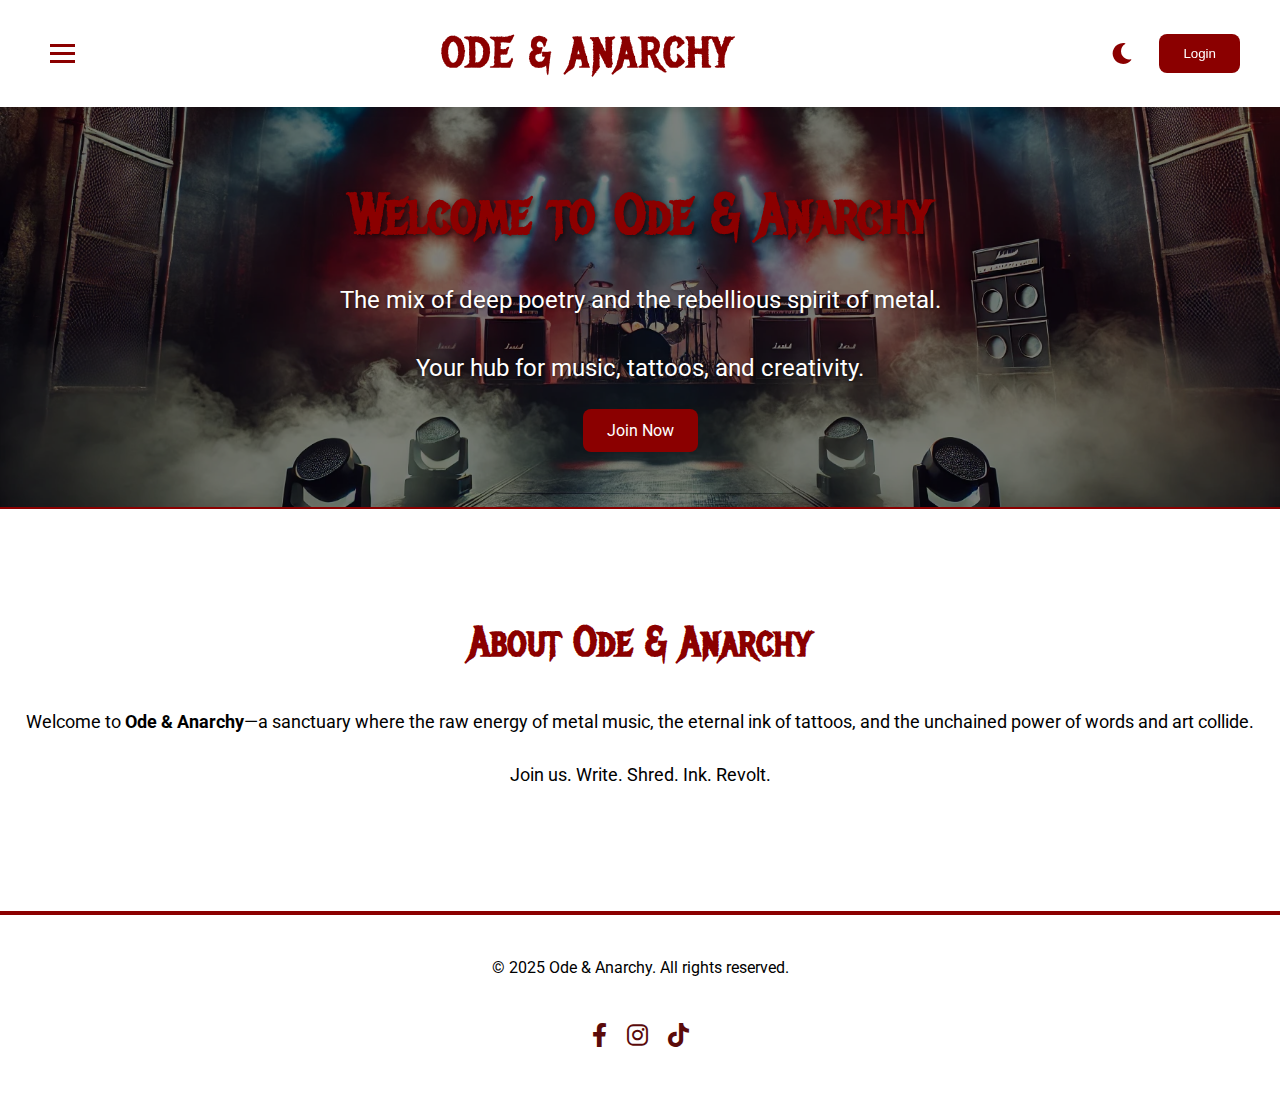
<file: index.html>
<!DOCTYPE html>
<html lang="en">
<head>
  <meta charset="UTF-8">
  <meta name="viewport" content="width=device-width, initial-scale=1.0">
  <title>Ode & Anarchy</title>
  <link rel="stylesheet" href="styles.css">
  <link href="https://fonts.googleapis.com/css2?family=Metal+Mania&family=Roboto:wght@400;700&display=swap" rel="stylesheet">
  <link rel="stylesheet" href="https://cdnjs.cloudflare.com/ajax/libs/font-awesome/6.0.0/css/all.min.css">
</head>
<body>
  <!-- Header -->
  <header>
    <!-- Burger Menu (Left) -->
    <button class="burger-menu" aria-label="Open menu" aria-expanded="false">
      <span></span>
      <span></span>
      <span></span>
    </button>

    <!-- Site Name (Middle) -->
    <div class="logo">
      <h1>Ode & Anarchy</h1>
    </div>

    <!-- Dark/Light Mode Toggle -->
    <button id="theme-toggle" aria-label="Toggle dark/light mode" aria-pressed="false" title="Toggle Dark/Light Mode">
      <i class="fas fa-moon"></i>
      <i class="fas fa-sun"></i> <!-- Default icon for light theme -->
    </button>

    <!-- Login/Signup Form -->
    <div id="auth-form">
      <button class="login-btn">Login</button>
      <div class="dropdown-content">
        <input type="email" id="auth-email" placeholder="Email">
        <input type="password" id="auth-password" placeholder="Password">
        <button onclick="signIn(document.getElementById('auth-email').value, document.getElementById('auth-password').value)">Sign In</button>
        <button onclick="signUp(document.getElementById('auth-email').value, document.getElementById('auth-password').value)">Sign Up</button>
        <button onclick="signOut()">Sign Out</button>
      </div>
    </div>
  </header>

  <!-- Full-Screen Navigation Overlay -->
  <nav class="nav-overlay">
    <ul>
      <li><a href="index.html">Home</a></li>
      <li><a href="voices_unbound.html">Voices Unbound</a></li>
      <li><a href="events.html">Events</a></li>
      <li><a href="gallery.html">Gallery</a></li>
      <li><a href="soulstorm.html">Soulstorm</a></li>
      <li><a href="news.html">News</a></li>
      <li><a href="venues.html">Venues</a></li>
    </ul>
  </nav>

  <!-- Hero Section -->
  <section class="hero-section">
    <div class="hero-content">
      <h2>Welcome to Ode & Anarchy</h2>
      <p>The mix of deep poetry and the rebellious spirit of metal.</p>
      <p>Your hub for music, tattoos, and creativity.</p>
      <a href="community.html" class="btn">Join Now</a>
    </div>
  </section>

  <!-- About Section -->
  <section class="about">
    <div class="about-content">
      <h2>About Ode & Anarchy</h2>
      <p>Welcome to <strong>Ode & Anarchy</strong>—a sanctuary where the raw energy of metal music, the eternal ink of tattoos, and the unchained power of words and art collide.</p>
      <p>Join us. Write. Shred. Ink. Revolt.</p>
    </div>
  </section>

  <!-- Footer -->
<footer>
  <div class="footer-content">
    <p>&copy; 2025 Ode & Anarchy. All rights reserved.</p>
    <div class="social-links">
      <a href="https://facebook.com" target="_blank" aria-label="Facebook">
        <i class="fab fa-facebook-f"></i>
      </a>
      <a href="https://instagram.com" target="_blank" aria-label="Instagram">
        <i class="fab fa-instagram"></i>
      </a>
      <a href="https://tiktok.com" target="_blank" aria-label="TikTok">
        <i class="fab fa-tiktok"></i>
      </a>
    </div>
  </div>
</footer>

  <script src="script.js"></script>
</body>
</html>
</file>
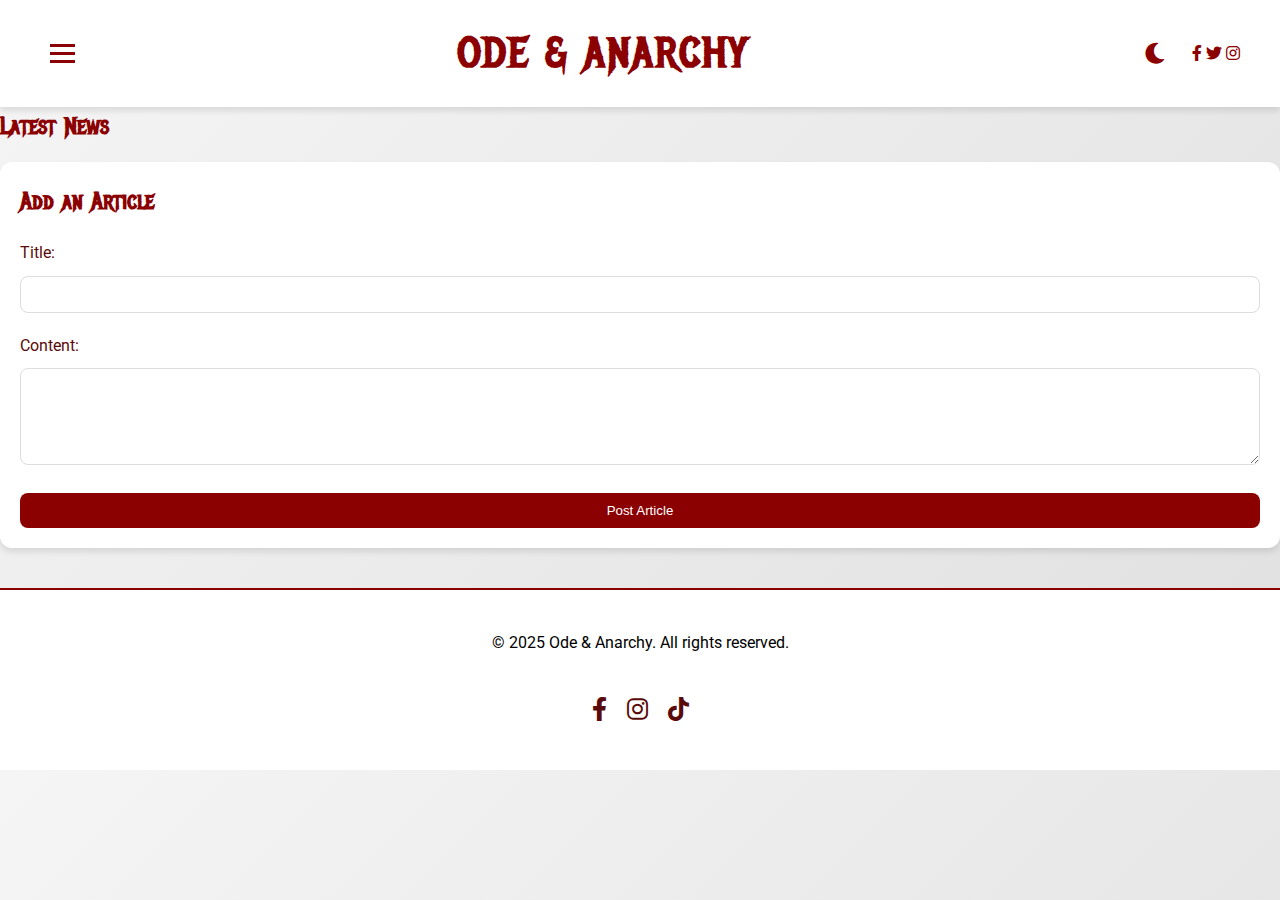
<file: news.html>
<!DOCTYPE html>
<html lang="en">
  <head>
    <meta charset="UTF-8">
    <meta name="viewport" content="width=device-width, initial-scale=1.0">
    <title>News - Ode & Anarchy</title>
    <link rel="stylesheet" href="styles.css">
    <link href="https://fonts.googleapis.com/css2?family=Metal+Mania&family=Roboto:wght@400;700&display=swap" rel="stylesheet">
    <link rel="stylesheet" href="https://cdnjs.cloudflare.com/ajax/libs/font-awesome/6.0.0/css/all.min.css">
  </head>
<body>
  <!-- Header -->
  <header>
    <!-- Burger Menu (Left) -->
<button class="burger-menu" aria-label="Open menu">
  <span></span>
  <span></span>
  <span></span>
</button>
  
    <!-- Site Name (Middle) -->
    <div class="logo">
      <h1>Ode & Anarchy</h1>
    </div>

    <!-- Dark/Light Mode Toggle -->
    <button id="theme-toggle" aria-label="Toggle dark/light mode" aria-pressed="false" title="Toggle Dark/Light Mode">
      <i class="fas fa-moon"></i>
      <i class="fas fa-sun"></i> <!-- Default icon for light theme -->
    </button>
  
    <!-- Social Media Icons (Right) -->
    <div class="social-menu">
      <a href="https://facebook.com" target="_blank" aria-label="Facebook">
        <i class="fab fa-facebook-f"></i>
      </a>
      <a href="https://twitter.com" target="_blank" aria-label="Twitter">
        <i class="fab fa-twitter"></i>
      </a>
      <a href="https://instagram.com" target="_blank" aria-label="Instagram">
        <i class="fab fa-instagram"></i>
      </a>
    </div>
  
    <!-- Full-Screen Navigation Overlay -->
    <!-- Full-Screen Navigation Overlay -->
<nav class="nav-overlay">
  <ul>
    <li><a href="index.html">Home</a></li>
    <li><a href="voices_unbound.html">Voices Unbound</a></li>
    <li><a href="events.html">Events</a></li>
    <li><a href="gallery.html">Gallery</a></li>
    <li><a href="soulstorm.html">Soulstorm</a></li>
    <li><a href="news.html">News</a></li>
    <li><a href="venues.html">Venues</a></li>
  </ul>
</nav>
  </header>

  <!-- News Section -->
  <section class="news">
    <h2>Latest News</h2>

    <!-- Add Article Form -->
    <div class="add-article">
      <h3>Add an Article</h3>
      <form id="add-article-form">
        <label for="article-title">Title:</label>
        <input type="text" id="article-title" name="article-title" required>

        <label for="article-content">Content:</label>
        <textarea id="article-content" name="article-content" rows="5" required></textarea>

        <button type="submit">Post Article</button>
      </form>
    </div>

    <!-- Article List -->
    <div class="article-list" id="article-list">
      <!-- Articles will be dynamically added here -->
    </div>
  </section>

  <!-- Footer -->
<footer>
  <div class="footer-content">
    <p>&copy; 2025 Ode & Anarchy. All rights reserved.</p>
    <div class="social-links">
      <a href="https://facebook.com" target="_blank" aria-label="Facebook">
        <i class="fab fa-facebook-f"></i>
      </a>
      <a href="https://instagram.com" target="_blank" aria-label="Instagram">
        <i class="fab fa-instagram"></i>
      </a>
      <a href="https://tiktok.com" target="_blank" aria-label="TikTok">
        <i class="fab fa-tiktok"></i>
      </a>
    </div>
  </div>
</footer>

  <script src="script.js"></script>
</body>
</html>
</file>
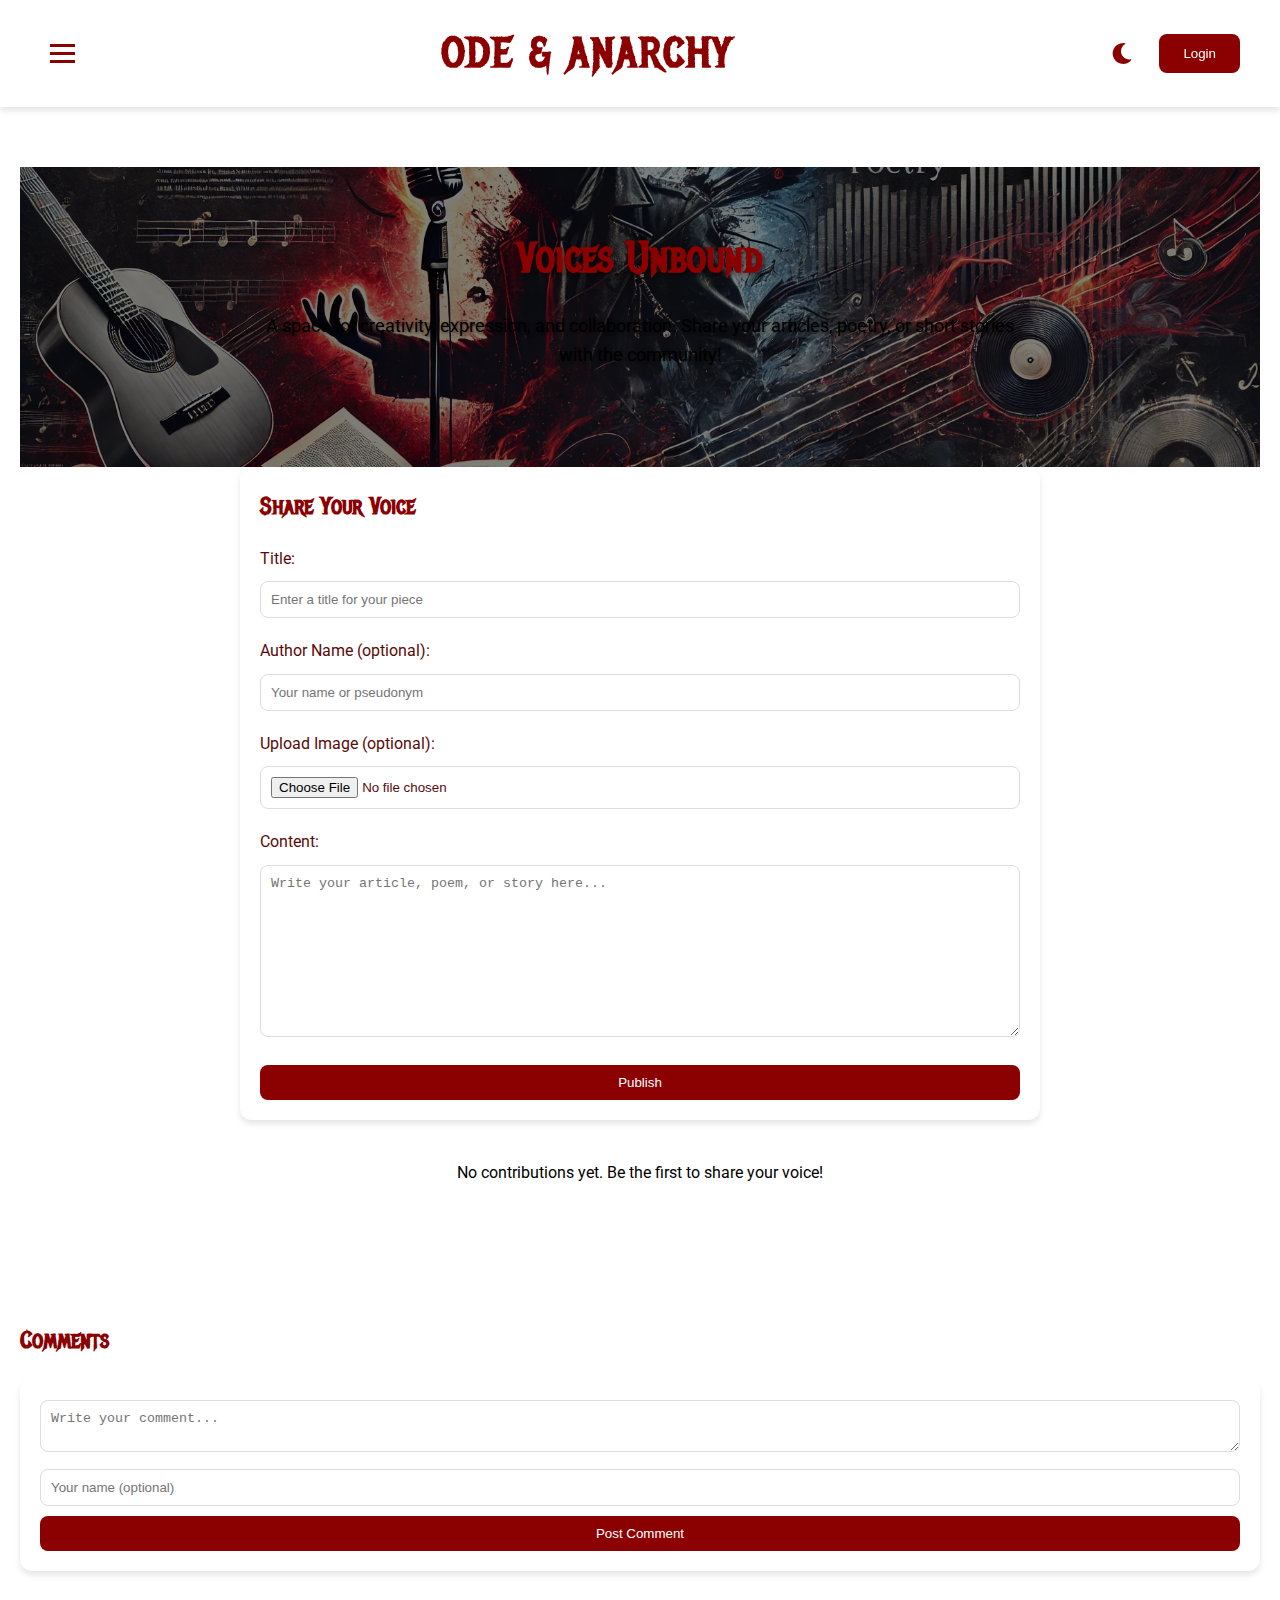
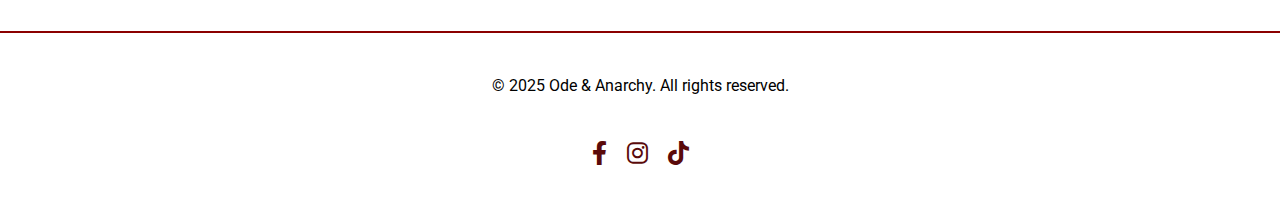
<file: voices_unbound.html>
<!DOCTYPE html>
<html lang="en">
<head>
  <meta charset="UTF-8">
  <meta name="viewport" content="width=device-width, initial-scale=1.0">
  <title>Voices Unbound - Ode & Anarchy</title>
  <link rel="stylesheet" href="styles.css">
  <link href="https://fonts.googleapis.com/css2?family=Metal+Mania&family=Roboto:wght@400;700&display=swap" rel="stylesheet">
  <link rel="stylesheet" href="https://cdnjs.cloudflare.com/ajax/libs/font-awesome/6.0.0/css/all.min.css">
  <!-- TinyMCE Script -->
  <script src="https://cdn.tiny.cloud/1/5u7rniwbzmyjxlv87nzgrpppy3cplp8xsz2x0jnkqgxcimvc/tinymce/6/tinymce.min.js" referrerpolicy="origin"></script>
</head>
<body>
  <!-- Header -->
  <header>
    <!-- Burger Menu (Left) -->
    <button class="burger-menu" aria-label="Open menu" aria-expanded="false">
      <span></span>
      <span></span>
      <span></span>
    </button>

    <!-- Site Name (Middle) -->
    <div class="logo">
      <h1>Ode & Anarchy</h1>
    </div>

    <!-- Dark/Light Mode Toggle -->
    <button id="theme-toggle" aria-label="Toggle dark/light mode" aria-pressed="false" title="Toggle Dark/Light Mode">
      <i class="fas fa-moon"></i>
      <i class="fas fa-sun"></i> <!-- Default icon for light theme -->
    </button>

    <!-- Login/Signup Form -->
    <div id="auth-form">
      <button class="login-btn">Login</button>
      <div class="dropdown-content">
        <input type="email" id="auth-email" placeholder="Email">
        <input type="password" id="auth-password" placeholder="Password">
        <button onclick="signIn(document.getElementById('auth-email').value, document.getElementById('auth-password').value)">Sign In</button>
        <button onclick="signUp(document.getElementById('auth-email').value, document.getElementById('auth-password').value)">Sign Up</button>
        <button onclick="signOut()">Sign Out</button>
      </div>
    </div>
  </header>

  <!-- Full-Screen Navigation Overlay -->
  <nav class="nav-overlay">
    <ul>
      <li><a href="index.html">Home</a></li>
      <li><a href="voices_unbound.html">Voices Unbound</a></li>
      <li><a href="events.html">Events</a></li>
      <li><a href="gallery.html">Gallery</a></li>
      <li><a href="soulstorm.html">Soulstorm</a></li>
      <li><a href="news.html">News</a></li>
      <li><a href="venues.html">Venues</a></li>
    </ul>
  </nav>

  <!-- Voices Unbound Section -->
<section class="voices-unbound">
    <!-- Hero Section -->
    <div class="voices-hero-section">
      <div class="voices-hero-content">
        <h2>Voices Unbound</h2>
        <p class="subheading">A space for creativity, expression, and collaboration. Share your articles, poetry, or short stories with the community!</p>
      </div>
    </div>
  
    <div class="container">
      <!-- Add Article Form -->
      <div class="add-article card">
        <h3>Share Your Voice</h3>
        <form id="add-article-form">
          <label for="article-title">Title:</label>
          <input type="text" id="article-title" name="article-title" required placeholder="Enter a title for your piece">
  
          <label for="article-author">Author Name (optional):</label>
          <input type="text" id="article-author" name="article-author" placeholder="Your name or pseudonym">
  
          <label for="article-image">Upload Image (optional):</label>
          <input type="file" id="article-image" name="article-image" accept="image/*">
  
          <label for="article-content">Content:</label>
          <textarea id="article-content" name="article-content" rows="10" required placeholder="Write your article, poem, or story here..."></textarea>
  
          <button type="submit">Publish</button>
        </form>
      </div>
  
      <!-- Article List -->
      <div class="article-list" id="article-list">
        <!-- Articles will be dynamically added here -->
        <div class="placeholder-message">
          <p>No contributions yet. Be the first to share your voice!</p>
        </div>
      </div>
    </div>
  </section>

  <!-- Comments Section -->
  <section class="comments">
    <div class="container">
      <h3>Comments</h3>
      <div id="comments-list">
        <!-- Comments will be dynamically added here -->
      </div>

      <!-- Add Comment Form -->
      <form id="add-comment-form" class="card">
        <textarea id="comment-content" placeholder="Write your comment..."></textarea>
        <input type="text" id="comment-author" placeholder="Your name (optional)">
        <button type="submit">Post Comment</button>
      </form>
    </div>
  </section>

  <!-- Footer -->
  <footer>
    <div class="footer-content">
      <p>&copy; 2025 Ode & Anarchy. All rights reserved.</p>
      <div class="social-links">
        <a href="https://facebook.com" target="_blank" aria-label="Facebook">
          <i class="fab fa-facebook-f"></i>
        </a>
        <a href="https://instagram.com" target="_blank" aria-label="Instagram">
          <i class="fab fa-instagram"></i>
        </a>
        <a href="https://tiktok.com" target="_blank" aria-label="TikTok">
          <i class="fab fa-tiktok"></i>
        </a>
      </div>
    </div>
  </footer>

  <script src="script.js"></script>
</body>
</html>
</file>
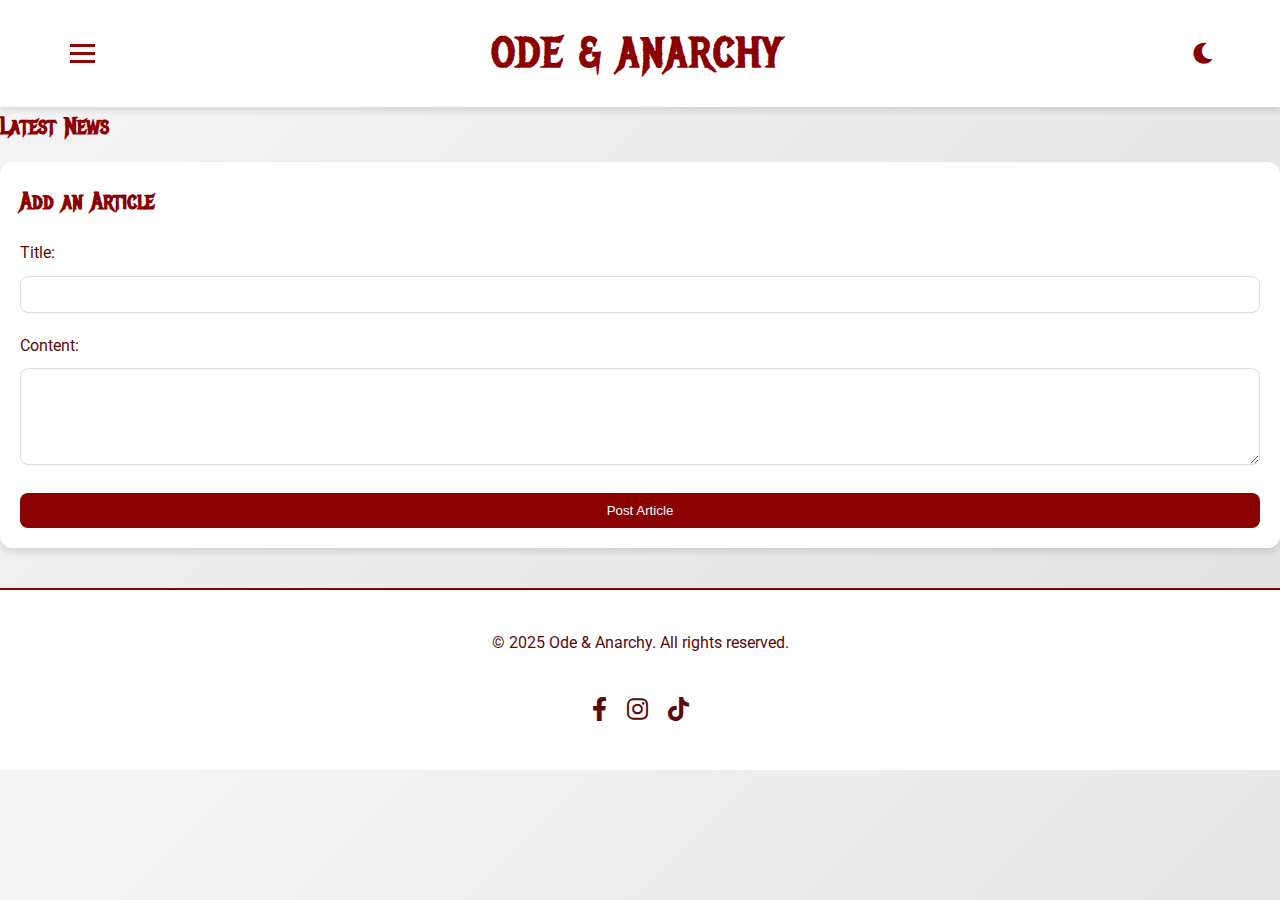
<file: public/news.html>
<!DOCTYPE html>
<html lang="en">
  <head>
    <meta charset="UTF-8">
    <meta name="viewport" content="width=device-width, initial-scale=1.0">
    <title>News - Ode & Anarchy</title>
    <link rel="stylesheet" href="styles.css">
    <link rel="stylesheet" href="navstyles.css">
    <link rel="stylesheet" href="loginbuttonstyle.css">
    <link href="https://fonts.googleapis.com/css2?family=Metal+Mania&family=Roboto:wght@400;700&display=swap" rel="stylesheet">
    <link rel="stylesheet" href="https://cdnjs.cloudflare.com/ajax/libs/font-awesome/6.0.0/css/all.min.css">
  </head>
<body>
  <!-- Header -->
  <header>
    <!-- Burger Menu (Left) -->
<button class="burger-menu" aria-label="Open menu">
  <span></span>
  <span></span>
  <span></span>
</button>
  
    <!-- Site Name (Middle) -->
    <div class="logo">
      <div class="vinyl">
        <h1>Ode & Anarchy</h1>
      </div>
    </div>

    <!-- Dark/Light Mode Toggle -->
    <button id="theme-toggle" aria-label="Toggle dark/light mode" aria-pressed="false" title="Toggle Dark/Light Mode">
      <i class="fas fa-moon"></i>
      <i class="fas fa-sun"></i> <!-- Default icon for light theme -->
    </button>
        
    <!-- Full-Screen Navigation Overlay -->
    <!-- Full-Screen Navigation Overlay -->
<nav class="nav-overlay">
  <ul>
    <li><a href="index.html">Home</a></li>
    <li><a href="voices_unbound.html">Voices Unbound</a></li>
    <li><a href="events.html">Events</a></li>
    <li><a href="gallery.html">Gallery</a></li>
    <li><a href="soulstorm.html">Soulstorm</a></li>
    <li><a href="news.html">News</a></li>
    <li><a href="venues.html">Venues</a></li>
  </ul>
</nav>
  </header>

  <!-- News Section -->
  <section class="news">
    <h2>Latest News</h2>

    <!-- Add Article Form -->
    <div class="add-article">
      <h3>Add an Article</h3>
      <form id="add-article-form">
        <label for="article-title">Title:</label>
        <input type="text" id="article-title" name="article-title" required>

        <label for="article-content">Content:</label>
        <textarea id="article-content" name="article-content" rows="5" required></textarea>

        <button type="submit">Post Article</button>
      </form>
    </div>

    <!-- Article List -->
    <div class="article-list" id="article-list">
      <!-- Articles will be dynamically added here -->
    </div>
  </section>

  <!-- Footer -->
<footer>
    <div class="footer-content">
      <p>&copy; 2025 Ode & Anarchy. All rights reserved.</p>
      <div class="social-links">
        <a href="https://www.facebook.com/profile.php?id=61578275082122" target="_blank" aria-label="Facebook">
          <i class="fab fa-facebook-f"></i>
        </a>
        <a href="https://www.instagram.com/odeandanarchy/" target="_blank" aria-label="Instagram">
          <i class="fab fa-instagram"></i>
        </a>
        <a href="https://www.tiktok.com/@odeandanarchyapp" target="_blank" aria-label="TikTok">
          <i class="fab fa-tiktok"></i>
        </a>
      </div>
    </div>
  </footer>

  <script src="script.js"></script>
</body>
</html>
</file>
<file: public/navstyles.css>
html body .nav-overlay {
  transform: translateX(-100%);
  transition: opacity 0.3s ease, visibility 0.3s ease, transform 0.3s ease;
}
html body .nav-overlay.active {
  transform: translateX(0);
}


/* Update the nav-overlay styles */
.nav-overlay {
  position: fixed;
  top: 0;
  left: 0;
  width: 300px; /* Fixed width for the sidebar */
  height: 100%;
  background: var(--overlay-bg);
  display: flex;
  justify-content: flex-start; /* Align to left */
  align-items: flex-start; /* Align to top */
  opacity: 0;
  visibility: hidden;
  transform: translateX(-100%); /* Start off-screen to the left */
  transition: opacity 0.3s ease, visibility 0.3s ease, transform 0.3s ease;
  z-index: 999;
  padding-top: 80px; /* Space for header */
  box-shadow: 5px 0 15px rgba(0, 0, 0, 0.2);
}

.nav-overlay.active {
  opacity: 1;
  visibility: visible;
  transform: translateX(0); /* Slide in from left */
}

.nav-overlay ul {
  list-style: none;
  margin: 0;
  padding: 20px;
  text-align: left; /* Left-align text */
  width: 100%;
}

.nav-overlay ul li {
  margin: 15px 0;
}

.nav-overlay ul li a {
  color: var(--text);
  font-size: 18px;
  text-transform: uppercase;
  text-decoration: none;
  transition: color 0.3s ease;
  display: block;
  padding: 10px 0;
}

.nav-overlay ul li a:hover {
  color: var(--primary);
  padding-left: 10px; /* Indent on hover */
}

/* Adjust burger menu position */
.burger-menu {
  position: relative;
  z-index: 1000;
  margin-left: 20px;
}

/* Ensure content doesn't shift when menu opens */
body {
  overflow-x: hidden;
}

/* Darken the rest of the page when menu is open */
.nav-overlay::before {
  content: '';
  position: fixed;
  top: 0;
  right: 0;
  width: calc(100% - 300px);
  height: 100%;
  background: rgba(0, 0, 0, 0.5);
  opacity: 0;
  pointer-events: none;
  transition: opacity 0.3s ease;
}

.nav-overlay.active::before {
  opacity: 1;
  pointer-events: auto;
}

html body .nav-overlay {
  position: fixed;
  top: 0;
  left: 0;
  width: 300px; /* Sidebar width */
  height: 100%;
  background: var(--overlay-bg);
  display: flex;
  justify-content: flex-start;
  align-items: flex-start;
  opacity: 0;
  visibility: hidden;
  transform: translateX(-100%); /* Hide off-screen to the left */
  transition: opacity 0.3s ease, visibility 0.3s ease, transform 0.3s ease;
  z-index: 999;
  padding-top: 80px; /* Header offset */
  box-shadow: 5px 0 15px rgba(0, 0, 0, 0.2);
}

html body .nav-overlay.active {
  opacity: 1;
  visibility: visible;
  transform: translateX(0); /* Slide in from left */
}

body {
  overflow-x: hidden;
}
</file>
<file: public/loginbuttonstyle.css>
/* Update the auth form dropdown styles */
#auth-form {
  position: relative;
  margin-left: 20px; /* Add some spacing */
}

#auth-form .dropdown-content {
  display: none;
  position: absolute;
  top: 100%;
  right: 0;
  background: var(--card-bg);
  box-shadow: var(--card-shadow);
  border-radius: 8px;
  padding: 20px;
  z-index: 1000;
  width: 300px;
}

#auth-form:hover .dropdown-content {
  display: block;
}

/* Button container for side-by-side buttons */
.button-row {
  display: flex;
  gap: 10px;
  margin-bottom: 10px;
}

.button-row button {
  flex: 1; /* Make buttons equal width */
  padding: 10px;
  margin-bottom: 0; /* Remove bottom margin */
}

/* Sign out button styling */
.sign-out-btn {
  width: 100%;
  padding: 10px;
  background: var(--secondary);
  color: white;
  border: none;
  border-radius: 5px;
  cursor: pointer;
  transition: background-color 0.3s ease;
}

.sign-out-btn:hover {
  background: var(--primary);
}

/* Input field styling */
#auth-form .dropdown-content input {
  width: 100%;
  padding: 10px;
  margin-bottom: 10px;
  border: 1px solid var(--input-border);
  border-radius: 5px;
  background: var(--input-bg);
  color: var(--text);
}

/* Status message styling */
.auth-status {
  text-align: center;
  margin: 10px 0;
  color: var(--text);
  font-size: 14px;
}

/* Enhanced Auth Dropdown Styles */
#auth-form {
  position: relative;
  margin-left: 20px;
}

#auth-form .login-btn {
  background: var(--primary);
  color: white;
  border: none;
  padding: 0.75rem 1.5rem;
  border-radius: 8px;
  cursor: pointer;
  transition: all 0.3s ease;
}

#auth-form .login-btn:hover {
  background: var(--secondary);
  transform: scale(1.05);
}

#auth-form .dropdown-content {
  display: none;
  position: absolute;
  top: 100%;
  right: 0;
  background: var(--card-bg);
  box-shadow: var(--card-shadow);
  border-radius: 8px;
  padding: 20px;
  z-index: 1000;
  width: 300px;
  animation: fadeIn 0.3s ease-out;
}

@keyframes fadeIn {
  from { opacity: 0; transform: translateY(-10px); }
  to { opacity: 1; transform: translateY(0); }
}

.button-row {
  display: flex;
  gap: 10px;
  margin: 15px 0;
}

.button-row button {
  flex: 1;
  padding: 10px;
  border: none;
  border-radius: 5px;
  cursor: pointer;
  transition: all 0.3s ease;
}

#sign-in-btn {
  background: var(--primary);
  color: white;
}

#sign-up-btn {
  background: var(--secondary);
  color: white;
}

.sign-out-btn {
  background: #333;
  color: white;
  width: 100%;
}

/* Input styles */
#auth-form input {
  width: 100%;
  padding: 10px;
  margin-bottom: 10px;
  border: 1px solid var(--input-border);
  border-radius: 5px;
  background: var(--input-bg);
  color: var(--text);
}

#auth-confirm-password {
  margin-top: 10px;
}

.auth-toggle {
  text-align: center;
  margin-top: 10px;
  font-size: 0.9rem;
}

/* Dark Mode Text Colors */
[data-theme="dark"] #auth-form .dropdown-content,
[data-theme="dark"] #auth-form input,
[data-theme="dark"] #auth-form .auth-toggle,
[data-theme="dark"] #auth-form .auth-state,
[data-theme="dark"] #auth-error {
  color: white !important;
}

.auth-state {
  display: none;
}

.auth-state.logged-in {
  display: block;
}

/* More visible user info */
#user-name, #user-email {
  font-weight: bold;
  margin: 5px 0;
}

#user-email {
  font-size: 0.9em;
  color: #666;
}

[data-theme="dark"] #user-email {
  color: #ccc;
}

/* Specific input placeholder color for dark mode */
[data-theme="dark"] #auth-form input::placeholder {
  color: rgba(255, 255, 255, 0.7) !important;
}

/* Dark mode dropdown background */
[data-theme="dark"] #auth-form .dropdown-content {
  background: #333 !important;
  border: 1px solid #444 !important;
}

/* Dark mode input backgrounds */
[data-theme="dark"] #auth-form input {
  background: #444 !important;
  border-color: #555 !important;
  color: white !important;
}

/* Add these to your CSS file */
/* Loading spinner */
.fa-spinner {
    margin-right: 8px;
}

#auth-error {
  display: none;
  padding: 10px;
  margin: 10px 0;
  border-radius: 4px;
  font-size: 14px;
}

/* Login button feedback */
.login-btn .fa-check {
  margin-right: 8px;
  color: white;
}

/* Success message styling */
#auth-error.success {
    color: #4CAF50 !important;
    background-color: rgba(76, 175, 80, 0.1);
    padding: 10px;
    border-radius: 4px;
    border-left: 4px solid #4CAF50;
}

/* Error message styling */
#auth-error.error {
    color: #ff4444 !important;
    background-color: rgba(255, 68, 68, 0.1);
    padding: 10px;
    border-radius: 4px;
    border-left: 4px solid #ff4444;
}

/* Button disabled state */
.btn:disabled {
    opacity: 0.7;
    cursor: not-allowed;
}

/* Visual feedback for successful login */
.logged-in {
    display: block !important; /* Force show when user is logged in */
    animation: fadeIn 0.5s ease-in-out;
}

/* Login button state when logged in */
.login-btn.logged-in {
  background-color: #4CAF50 !important;
  padding-right: 15px;
}

.login-btn.logged-in::after {
  content: "✓";
  margin-left: 8px;
  font-weight: bold;
}

.auth-state.logged-out {
  display: block;
}

.auth-state.logged-in {
  display: none;
}

/* This ensures the states toggle properly */
.auth-state.logged-out:not(.hidden),
.auth-state.logged-in:not(.hidden) {
  display: block !important;
}

.logged-out {
  display: none !important;
}

@keyframes fadeIn {
    from { opacity: 0; transform: translateY(-10px); }
    to { opacity: 1; transform: translateY(0); }
}
</file>
<file: styles.css>
/* General Reset */
* {
  margin: 0;
  padding: 0;
  box-sizing: border-box;
}

/* Body and Typography */
body {
  font-family: 'Roboto', sans-serif;
  line-height: 1.6;
  background: var(--bg);
  color: var(--text);
  transition: background-color 0.3s ease, color 0.3s ease;
}

h1, h2, h3, h4, h5, h6 {
  margin-bottom: 1rem;
  color: var(--primary); /* Blood red wine color for headers */
  font-family: 'Metal Mania', cursive;
}

p {
  margin-bottom: 1rem;
  color: var(--paragraph-text); /* Black or white for readability */
}

/* Links */
a {
  color: var(--primary);
  text-decoration: none;
  transition: color 0.3s ease;
}

a:hover {
  color: var(--secondary);
}

/* Buttons */
button, .btn {
  background-color: var(--primary);
  color: white;
  border: none;
  padding: 0.75rem 1.5rem;
  border-radius: 8px;
  cursor: pointer;
  transition: background-color 0.3s ease, transform 0.3s ease;
}

button:hover, .btn:hover {
  background-color: var(--secondary);
  transform: scale(1.05);
}

/* Header Styles */
header {
  display: flex;
  justify-content: space-between;
  align-items: center;
  padding: 20px 40px;
  background-color: var(--card-bg);
  position: sticky;
  top: 0;
  z-index: 1000;
  box-shadow: var(--card-shadow);
}

/* Logo Styles */
.logo {
  flex: 1;
  text-align: center;
}

.logo h1 {
  margin: 0;
  font-size: 42px;
  color: var(--primary);
  font-family: 'Metal Mania', cursive;
  letter-spacing: 2px;
  text-transform: uppercase;
}

/* Burger Menu */
.burger-menu {
  cursor: pointer;
  transition: transform 0.3s ease;
  background: transparent;
  border: none;
  display: flex;
  flex-direction: column;
  gap: 5px;
  padding: 10px;
  z-index: 1000; /* Ensure it's above other elements */
}

.burger-menu span {
  width: 25px;
  height: 3px;
  background: var(--primary); /* Default color (blood red wine) */
  transition: background 0.3s ease, transform 0.3s ease, opacity 0.3s ease;
}

/* Hover Effect */
.burger-menu:hover span {
  background: red; /* Change to red on hover */
}

/* Active State (when menu is open) */
.burger-menu.active span {
  background: var(--primary); /* Revert to default color when active */
}

.burger-menu.active span:nth-child(1) {
  transform: rotate(45deg) translate(5px, 5px);
}

.burger-menu.active span:nth-child(2) {
  opacity: 0;
}

.burger-menu.active span:nth-child(3) {
  transform: rotate(-45deg) translate(5px, -5px);
}

/* Theme Toggle Button */
#theme-toggle {
  cursor: pointer;
  transition: transform 0.3s ease;
  background: transparent;
  border: none;
  color: var(--primary);
  font-size: 24px;
}

#theme-toggle:hover {
  transform: scale(1.1);
  color: var(--secondary);
}

/* Login Dropdown */
#auth-form {
  position: relative;
}

#auth-form .login-btn {
  background: var(--primary);
  color: white;
  border: none;
  padding: 0.75rem 1.5rem;
  border-radius: 8px;
  cursor: pointer;
  transition: background-color 0.3s ease;
}

#auth-form .login-btn:hover {
  background: var(--secondary);
}

#auth-form .dropdown-content {
  display: none;
  position: absolute;
  top: 100%;
  right: 0;
  background: var(--card-bg);
  box-shadow: var(--card-shadow);
  border-radius: 8px;
  padding: 20px;
  z-index: 1000;
  width: 300px; /* Larger dropdown */
}

#auth-form .dropdown-content input {
  width: 100%;
  padding: 10px;
  margin-bottom: 10px;
  border: 1px solid var(--input-border);
  border-radius: 5px;
  background: var(--input-bg);
  color: var(--text);
}

#auth-form .dropdown-content button {
  width: 100%;
  padding: 10px;
  margin-bottom: 5px;
  background: var(--primary);
  color: white;
  border: none;
  border-radius: 5px;
  cursor: pointer;
  transition: background-color 0.3s ease;
}

#auth-form .dropdown-content button:hover {
  background: var(--secondary);
}

#auth-form:hover .dropdown-content {
  display: block;
}

/* Full-Screen Navigation Overlay */
.nav-overlay {
  position: fixed;
  top: 0;
  left: 0;
  width: 100%;
  height: 100%;
  background: var(--overlay-bg);
  display: flex;
  justify-content: center;
  align-items: center;
  opacity: 0;
  visibility: hidden;
  transition: opacity 0.3s ease, visibility 0.3s ease;
  z-index: 999;
}

.nav-overlay.active {
  opacity: 1;
  visibility: visible;
}

.nav-overlay ul {
  list-style: none;
  margin: 0;
  padding: 0;
  text-align: center;
}

.nav-overlay ul li {
  margin: 20px 0;
}

.nav-overlay ul li a {
  color: var(--text);
  font-size: 24px;
  text-transform: uppercase;
  text-decoration: none;
  transition: color 0.3s ease;
}

.nav-overlay ul li a:hover {
  color: var(--primary);
}

/* Hero Section */
.hero-section {
  background-image: url('images/hero-metal-banner.webp');
  background-size: cover;
  background-position: center;
  height: 400px;
  display: flex;
  align-items: center;
  justify-content: center;
  text-align: center;
  color: white;
  position: relative;
  overflow: hidden;
}

.hero-section::before {
  content: '';
  position: absolute;
  top: 0;
  left: 0;
  right: 0;
  bottom: 0;
  background: rgba(0, 0, 0, 0.5);
  z-index: 1;
}

.hero-section::after {
  content: '';
  position: absolute;
  top: 0;
  left: 0;
  right: 0;
  bottom: 0;
  background: url('images/hero-metal-banner.webp');
  background-size: cover;
  background-position: center;
  z-index: -1;
  transform: translateZ(-1px) scale(1.5); /* Parallax effect */
}

.hero-content {
  position: relative;
  z-index: 2;
  max-width: 800px;
  padding: 20px;
}

.hero-section h2 {
  font-size: 56px;
  margin-bottom: 20px;
  color: var(--primary);
  text-shadow: 2px 2px 4px rgba(0, 0, 0, 0.5);
}

.hero-section p {
  font-size: 24px;
  margin-bottom: 30px;
  color: white;
  text-shadow: 1px 1px 3px rgba(0, 0, 0, 0.5);
}

/* About Section */
.about {
  padding: 100px 20px;
  text-align: center;
  background-color: var(--card-bg);
  border-top: 2px solid var(--primary);
  border-bottom: 2px solid var(--primary);
}

.about h2 {
  font-size: 42px;
  margin-bottom: 30px;
  color: var(--primary);
}

.about p {
  font-size: 18px;
  line-height: 1.8;
  margin-bottom: 20px;
}

/* Footer */
footer {
  padding: 40px 20px;
  text-align: center;
  background-color: var(--card-bg);
  border-top: 2px solid var(--primary);
  color: var(--text);
}

.footer-content {
  max-width: 1200px;
  margin: 0 auto;
  display: flex;
  flex-direction: column;
  align-items: center;
  gap: 20px;
}

.social-links {
  display: flex;
  gap: 20px;
}

.social-links a {
  color: var(--text);
  font-size: 24px;
  transition: color 0.3s ease;
}

.social-links a:hover {
  color: var(--primary);
}

/* Theme Variables */
:root {
  /* Light Theme */
  --light-bg: linear-gradient(135deg, #f5f5f5, #e0e0e0);
  --light-text: #5a0a0a; /* Blood red wine color for headers */
  --light-paragraph-text: #000000; /* Black for paragraphs */
  --light-primary: #8b0000; /* Darker blood red for CTAs */
  --light-secondary: #b22222; /* Lighter blood red for hover */
  --light-card-bg: #ffffff;
  --light-card-shadow: 0 4px 6px rgba(0, 0, 0, 0.1);
  --light-overlay-bg: rgba(255, 255, 255, 0.9);
  --light-input-bg: #ffffff;
  --light-input-border: #ddd;

  /* Dark Theme */
  --dark-bg: linear-gradient(135deg, #121212, #1e1e1e);
  --dark-text: #8b0000; /* Blood red wine color for headers */
  --dark-paragraph-text: #ffffff; /* White for paragraphs */
  --dark-primary: #b22222; /* Darker blood red for CTAs */
  --dark-secondary: #8b0000; /* Lighter blood red for hover */
  --dark-card-bg: #1e1e1e;
  --dark-card-shadow: 0 4px 6px rgba(0, 0, 0, 0.3);
  --dark-overlay-bg: rgba(0, 0, 0, 0.9);
  --dark-input-bg: #222;
  --dark-input-border: #444;
}

[data-theme="light"] {
  --bg: var(--light-bg);
  --text: var(--light-text);
  --paragraph-text: var(--light-paragraph-text); /* Black for paragraphs */
  --primary: var(--light-primary);
  --secondary: var(--light-secondary);
  --card-bg: var(--light-card-bg);
  --card-shadow: var(--light-card-shadow);
  --overlay-bg: var(--light-overlay-bg);
  --input-bg: var(--light-input-bg);
  --input-border: var(--light-input-border);
}

[data-theme="dark"] {
  --bg: var(--dark-bg);
  --text: var(--dark-text);
  --paragraph-text: var(--dark-paragraph-text); /* White for paragraphs */
  --primary: var(--dark-primary);
  --secondary: var(--dark-secondary);
  --card-bg: var(--dark-card-bg);
  --card-shadow: var(--dark-card-shadow);
  --overlay-bg: var(--dark-overlay-bg);
  --input-bg: var(--dark-input-bg);
  --input-border: var(--dark-input-border);
}

/* Voices Unbound Section */
.voices-unbound {
  padding: 60px 20px;
  background-color: var(--card-bg);
}

.voices-unbound .container {
  max-width: 800px;
  margin: 0 auto;
}

.voices-unbound h2 {
  font-size: 42px;
  margin-bottom: 20px;
  color: var(--primary);
  text-align: center;
}

.voices-unbound .subheading {
  font-size: 18px;
  text-align: center;
  margin-bottom: 40px;
  color: var(--paragraph-text);
}

/* Add Article Form */
.add-article {
  background-color: var(--card-bg);
  padding: 20px;
  border-radius: 12px;
  box-shadow: var(--card-shadow);
  margin-bottom: 40px;
}

.add-article h3 {
  font-size: 24px;
  margin-bottom: 20px;
  color: var(--primary);
}

.add-article label {
  display: block;
  margin-bottom: 10px;
  color: var(--text);
}

.add-article input,
.add-article textarea {
  width: 100%;
  padding: 10px;
  margin-bottom: 20px;
  border: 1px solid var(--input-border);
  border-radius: 8px;
  background-color: var(--input-bg);
  color: var(--text);
}

.add-article button {
  width: 100%;
  padding: 10px;
  background-color: var(--primary);
  color: white;
  border: none;
  border-radius: 8px;
  cursor: pointer;
  transition: background-color 0.3s ease;
}

.add-article button:hover {
  background-color: var(--secondary);
}

/* Article List */
.article-list {
  display: grid;
  gap: 20px;
}

.article-list .card {
  background-color: var(--card-bg);
  padding: 20px;
  border-radius: 12px;
  box-shadow: var(--card-shadow);
}

.article-list .card h3 {
  font-size: 24px;
  margin-bottom: 10px;
  color: var(--primary);
}

.article-list .card p {
  font-size: 16px;
  color: var(--paragraph-text);
}

.placeholder-message {
  text-align: center;
  color: var(--text);
}

/* Comments Section */
.comments {
  padding: 60px 20px;
  background-color: var(--card-bg);
}

.comments h3 {
  font-size: 24px;
  margin-bottom: 20px;
  color: var(--primary);
}

#comments-list {
  margin-bottom: 20px;
}

.comment {
  background-color: var(--card-bg);
  padding: 15px;
  border-radius: 8px;
  box-shadow: var(--card-shadow);
  margin-bottom: 15px;
}

.comment p {
  font-size: 16px;
  color: var(--paragraph-text);
}

.comment small {
  display: block;
  margin-top: 5px;
  color: var(--text);
  font-size: 14px;
}

#add-comment-form {
  background-color: var(--card-bg);
  padding: 20px;
  border-radius: 12px;
  box-shadow: var(--card-shadow);
}

#add-comment-form textarea,
#add-comment-form input {
  width: 100%;
  padding: 10px;
  margin-bottom: 10px;
  border: 1px solid var(--input-border);
  border-radius: 8px;
  background-color: var(--input-bg);
  color: var(--text);
}

#add-comment-form button {
  width: 100%;
  padding: 10px;
  background-color: var(--primary);
  color: white;
  border: none;
  border-radius: 8px;
  cursor: pointer;
  transition: background-color 0.3s ease;
}

#add-comment-form button:hover {
  background-color: var(--secondary);
}

/* Voices Unbound Hero Section */
.voices-hero-section {
  background-image: url('images/voices-banner.webp'); /* Add your hero image */
  background-size: cover;
  background-position: center;
  height: 300px;
  display: flex;
  align-items: center;
  justify-content: center;
  text-align: center;
  color: white;
  position: relative;
}

.voices-hero-section::before {
  content: '';
  position: absolute;
  top: 0;
  left: 0;
  right: 0;
  bottom: 0;
  background: rgba(0, 0, 0, 0.5); /* Dark overlay for better text readability */
  z-index: 1;
}

.voices-hero-content {
  position: relative;
  z-index: 2;
  max-width: 800px;
  padding: 20px;
}

.voices-hero-section h2 {
  font-size: 42px;
  margin-bottom: 20px;
  color: var(--primary);
  text-shadow: 2px 2px 4px rgba(0, 0, 0, 0.5);
}

.voices-hero-section p {
  font-size: 24px;
  margin-bottom: 30px;
  color: white;
  text-shadow: 1px 1px 3px rgba(0, 0, 0, 0.5);
}

/* Article Images */
.article-image {
  width: 100%;
  border-radius: 8px;
  margin-bottom: 15px;
}

/* Soulstorm Hero Section */
.soulstorm-hero {
  background-image: url('images/soulstorm-banner.webp');
  background-size: cover;
  background-position: center;
  height: 100vh;
  display: flex;
  align-items: center;
  justify-content: center;
  text-align: center;
  color: white;
  position: relative;
}

.soulstorm-hero::before {
  content: '';
  position: absolute;
  top: 0;
  left: 0;
  right: 0;
  bottom: 0;
  background: rgba(0, 0, 0, 0.6);
  z-index: 1;
}

.soulstorm-hero .hero-content {
  position: relative;
  z-index: 2;
}

.soulstorm-hero h1 {
  font-size: 72px;
  font-family: 'Metal Mania', cursive;
  text-transform: uppercase;
  margin-bottom: 20px;
  text-shadow: 2px 2px 4px rgba(0, 0, 0, 0.8);
}

.soulstorm-hero .tagline {
  font-size: 32px;
  font-weight: bold;
  margin-bottom: 10px;
  text-shadow: 1px 1px 3px rgba(0, 0, 0, 0.8);
}

.soulstorm-hero .subtagline {
  font-size: 24px;
  margin-bottom: 30px;
  text-shadow: 1px 1px 3px rgba(0, 0, 0, 0.8);
}

.cta-buttons {
  display: flex;
  gap: 20px;
  justify-content: center;
}

/* Artist Groups Section */
.artist-groups {
  padding: 60px 20px;
  background-color: var(--card-bg);
}

.artist-groups h2 {
  text-align: center;
  font-size: 42px;
  margin-bottom: 40px;
  color: var(--primary);
}

.group-grid {
  display: grid;
  grid-template-columns: repeat(auto-fit, minmax(200px, 1fr)); /* Responsive grid */
  gap: 20px;
  padding: 0 20px; /* Add padding for smaller screens */
}

.group-card {
  background-color: var(--card-bg);
  padding: 20px;
  border-radius: 12px;
  box-shadow: var(--card-shadow);
  text-align: center;
  transition: transform 0.3s ease, box-shadow 0.3s ease;
}

.group-card:hover {
  transform: translateY(-5px);
  box-shadow: 0 8px 16px rgba(0, 0, 0, 0.3);
}

.group-card h3 {
  font-size: 24px;
  margin-bottom: 10px;
  color: var(--primary);
}

.group-card p {
  font-size: 16px;
  color: var(--paragraph-text);
}

/* Responsive Adjustments */
@media (max-width: 768px) {
  .group-grid {
    grid-template-columns: repeat(auto-fit, minmax(150px, 1fr)); /* Smaller cards for tablets */
    gap: 15px;
  }

  .group-card h3 {
    font-size: 20px; /* Smaller font size for tablets */
  }

  .group-card p {
    font-size: 14px; /* Smaller font size for tablets */
  }
}

@media (max-width: 480px) {
  .group-grid {
    grid-template-columns: repeat(auto-fit, minmax(120px, 1fr)); /* Even smaller cards for mobile */
    gap: 10px;
  }

  .group-card h3 {
    font-size: 18px; /* Smaller font size for mobile */
  }

  .group-card p {
    font-size: 12px; /* Smaller font size for mobile */
  }
}

/* Media Upload Section */
.media-upload {
  padding: 60px 20px;
  background-color: var(--card-bg);
}

.media-upload h2 {
  text-align: center;
  font-size: 42px;
  margin-bottom: 40px;
  color: var(--primary);
}

#upload-form {
  max-width: 600px;
  margin: 0 auto;
  background-color: var(--card-bg);
  padding: 20px;
  border-radius: 12px;
  box-shadow: var(--card-shadow);
}

#upload-form label {
  display: block;
  margin-bottom: 10px;
  color: var(--text);
}

#upload-form input,
#upload-form select,
#upload-form textarea {
  width: 100%;
  padding: 10px;
  margin-bottom: 20px;
  border: 1px solid var(--input-border);
  border-radius: 8px;
  background-color: var(--input-bg);
  color: var(--text);
}

#upload-form button {
  width: 100%;
  padding: 10px;
  background-color: var(--primary);
  color: white;
  border: none;
  border-radius: 8px;
  cursor: pointer;
  transition: background-color 0.3s ease;
}

#upload-form button:hover {
  background-color: var(--secondary);
}

/* Collaboration Feed */
.collab-feed {
  padding: 60px 20px;
  background-color: var(--card-bg);
}

.collab-feed h2 {
  text-align: center;
  font-size: 42px;
  margin-bottom: 40px;
  color: var(--primary);
}

.feed-container {
  display: grid;
  gap: 20px;
}

.post {
  background-color: var(--card-bg);
  padding: 20px;
  border-radius: 12px;
  box-shadow: var(--card-shadow);
}

.post h3 {
  font-size: 24px;
  margin-bottom: 10px;
  color: var(--primary);
}

.post p {
  font-size: 16px;
  color: var(--paragraph-text);
}

.ratings {
  display: flex;
  gap: 10px;
  margin-top: 10px;
}

.stars {
  color: gold;
}

.comments {
  color: var(--text);
}
</file>
<file: public/styles.css>
/* General Reset */
* {
  margin: 0;
  padding: 0;
  box-sizing: border-box;
}

/* Body and Typography */
body {
  font-family: 'Roboto', sans-serif;
  line-height: 1.6;
  background: var(--bg);
  color: var(--text);
  transition: background-color 0.3s ease, color 0.3s ease;
}

h1, h2, h3, h4, h5, h6 {
  margin-bottom: 1rem;
  color: var(--primary); /* Blood red wine color for headers */
  font-family: 'Metal Mania', cursive;
}

p {
  margin-bottom: 1rem;
  color: var(--paragraph-text); /* Black or white for readability */
}

/* Links */
a {
  color: var(--primary);
  text-decoration: none;
  transition: color 0.3s ease;
}

a:hover {
  color: var(--secondary);
}

/* Buttons */
button, .btn {
  background-color: var(--primary);
  color: white;
  border: none;
  padding: 0.75rem 1.5rem;
  border-radius: 8px;
  cursor: pointer;
  transition: background-color 0.3s ease, transform 0.3s ease;
}

button:hover, .btn:hover {
  background-color: var(--secondary);
  transform: scale(1.05);
}

/* Header Styles */
header {
  display: flex;
  justify-content: space-between;
  align-items: center;
  padding: 20px 40px;
  background-color: var(--card-bg);
  position: sticky;
  top: 0;
  z-index: 999;
  box-shadow: var(--card-shadow);
}

@media (max-width: 768px) {
  header {
    display: flex;
    flex-direction: column;
    align-items: center;
    padding: 10px;
    gap: 15px;
  }

  .logo {
    width: 100%;
    text-align: center;
  }

  .header-controls {
    display: flex;
    flex-direction: row;
    justify-content: space-between;
    align-items: center;
    width: 100%;
    gap: 10px;
  }

  .burger-menu, #auth-form, #theme-toggle {
    flex: 1;
    display: flex;
    justify-content: center;
  }

  .login-btn {
    padding: 6px 12px;
    font-size: 0.9rem;
  }

  .dropdown-content {
    display: none;
  }
}

.dropdown-content.visible {
  display: block;
}

.google-btn {
  background-color: white;
  color: #444;
  border: 1px solid #ccc;
  padding: 8px 14px;
  font-size: 0.85rem;
  border-radius: 6px;
  display: inline-flex;
  align-items: center;
  gap: 10px;
  width: 100%;
  justify-content: center;
  margin-top: 10px;
  box-shadow: 0 2px 4px rgba(0,0,0,0.1);
  transition: background-color 0.3s ease;
}

.google-btn:hover {
  background-color: #f1f1f1;
  border-color: #aaa;
}

.google-btn img {
  width: 20px;
  height: 20px;
}

/* Logo Styles */
.logo {
  flex: 1;
  text-align: center;
}

.logo h1 {
  margin: 0;
  font-size: 42px;
  color: var(--primary);
  font-family: 'Metal Mania', cursive;
  letter-spacing: 2px;
  text-transform: uppercase;
}

/* Burger Menu */
.burger-menu {
  cursor: pointer;
  transition: transform 0.3s ease;
  background: transparent;
  border: none;
  display: flex;
  flex-direction: column;
  gap: 5px;
  padding: 10px;
  z-index: 1000; /* Ensure it's above other elements */
}

.burger-menu span {
  width: 25px;
  height: 3px;
  background: var(--primary); /* Default color (blood red wine) */
  transition: background 0.3s ease, transform 0.3s ease, opacity 0.3s ease;
}

/* Hover Effect */
.burger-menu:hover span {
  background: red; /* Change to red on hover */
}

/* Active State (when menu is open) */
.burger-menu.active span {
  background: var(--primary); /* Revert to default color when active */
}

.burger-menu.active span:nth-child(1) {
  transform: rotate(45deg) translate(5px, 5px);
}

.burger-menu.active span:nth-child(2) {
  opacity: 0;
}

.burger-menu.active span:nth-child(3) {
  transform: rotate(-45deg) translate(5px, -5px);
}

/* Theme Toggle Button */
#theme-toggle {
  cursor: pointer;
  transition: transform 0.3s ease;
  background: transparent;
  border: none;
  color: var(--primary);
  font-size: 24px;
}

#theme-toggle:hover {
  transform: scale(1.1);
  color: var(--secondary);
}

/* Login Dropdown */
#auth-form {
  position: relative;
}

#auth-form .login-btn {
  background: var(--primary);
  color: white;
  border: none;
  padding: 8px 14px;
  font-size: 0.9rem;
  border-radius: 6px;
  cursor: pointer;
  transition: background-color 0.3s ease;
}

#auth-form .login-btn:hover {
  background: var(--secondary);
}

#auth-form .dropdown-content {
  display: none;
  position: absolute;
  top: 100%;
  right: 0;
  background: var(--card-bg);
  box-shadow: var(--card-shadow);
  border-radius: 8px;
  padding: 20px;
  z-index: 1000;
  width: 300px; /* Larger dropdown */
}

#auth-form .dropdown-content input {
  width: 100%;
  padding: 10px;
  margin-bottom: 10px;
  border: 1px solid var(--input-border);
  border-radius: 5px;
  background: var(--input-bg);
  color: var(--text);
}

#auth-form .dropdown-content button {
  width: 100%;
  padding: 8px 12px;
  font-size: 0.9rem;
  background: var(--primary);
  color: white;
  border: none;
  border-radius: 6px;
  cursor: pointer;
  transition: background-color 0.3s ease;
}

#auth-form .dropdown-content button:hover {
  background: var(--secondary);
}

#auth-form:hover .dropdown-content {
  display: block;
}

/* Full-Screen Navigation Overlay */
.nav-overlay {
  position: fixed;
  top: 0;
  left: 0;
  width: 100%;
  height: 100vh;
  background: #b2222280!important;
  display: flex;
  justify-content: left;
  align-items: center;
  opacity: 0;
  visibility: hidden;
  transition: opacity 0.3s ease, visibility 0.3s ease;
  z-index: 1000;
}

.nav-overlay.active {
  opacity: 1;
  visibility: visible;
}

.nav-overlay ul {
  list-style: none;
  margin: 0;
  padding: 0;
  text-align: center;
}

.nav-overlay ul li {
  margin: 20px 0;
}

.nav-overlay ul li a {
  color: #ffffff!important;
  font-size: 24px;
  text-transform: uppercase;
  text-decoration: none;
  transition: color 0.3s ease;
}

.nav-overlay ul li a:hover {
  color: var(--primary);
}

/* Hero Section */
.hero-section {
  background-image: url('images/hero-metal-banner.webp');
  background-size: cover;
  background-position: center;
  height: 200px;
  display: flex;
  align-items: center;
  justify-content: center;
  text-align: center;
  color: white;
  position: relative;
  overflow: hidden;
}

.hero-section::before {
  content: '';
  position: absolute;
  top: 0;
  left: 0;
  right: 0;
  bottom: 0;
  background: rgba(0, 0, 0, 0.5);
  z-index: 1;
}

.hero-section::after {
  content: '';
  position: absolute;
  top: 0;
  left: 0;
  right: 0;
  bottom: 0;
  background: url('images/hero-metal-banner.webp');
  background-size: cover;
  background-position: center;
  z-index: -1;
  transform: translateZ(-1px) scale(1.5); /* Parallax effect */
}

.hero-content {
  position: relative;
  z-index: 2;
  max-width: 800px;
  padding: 20px;
}

.hero-section h2 {
  font-size: 56px;
  margin-bottom: 20px;
  color: var(--primary);
  text-shadow: 2px 2px 4px rgba(0, 0, 0, 0.5);
}

.hero-section p {
  font-size: 24px;
  margin-bottom: 30px;
  color: white;
  text-shadow: 1px 1px 3px rgba(0, 0, 0, 0.5);
}

.hero-slider {
  position: relative;
  width: 100%;
  height: 100%;
}

.hero-slider .slide {
  position: absolute;
  top: 0; left: 0;
  width: 100%;
  height: 100%;
  background-size: cover;
  background-position: center;
  background-repeat: no-repeat;
  opacity: 0;
  pointer-events: none;
  transition: opacity 1s ease-in-out;
  z-index: 0;
}

.hero-slider .slide.active {
  opacity: 1;
  pointer-events: all;
  z-index: 1;
}

@media (max-width: 768px) {
  .hero-section {
    height: 200px;
  }

  .hero-section h2 {
    font-size: 28px;
  }

  .hero-section p {
    font-size: 16px;
  }
}

/* About Section */
.about {
  padding: 100px 20px;
  text-align: center;
  background-color: var(--card-bg);
  border-top: 2px solid var(--primary);
  border-bottom: 2px solid var(--primary);
}

.about h2 {
  font-size: 42px;
  margin-bottom: 30px;
  color: var(--primary);
}

.about p {
  font-size: 18px;
  line-height: 1.8;
  margin-bottom: 20px;
}

/* Footer */
footer {
  padding: 40px 20px;
  text-align: center;
  background-color: var(--card-bg);
  border-top: 2px solid var(--primary);
  color: var(--text);
}

.footer-content {
  max-width: 1200px;
  margin: 0 auto;
  display: flex;
  flex-direction: column;
  align-items: center;
  gap: 20px;
}

.social-links {
  display: flex;
  gap: 20px;
}

.social-links a {
  color: var(--text);
  font-size: 24px;
  transition: color 0.3s ease;
}

.social-links a:hover {
  color: var(--primary);
}

/* Theme Variables */
:root {
  /* Light Theme */
  --light-bg: linear-gradient(135deg, #f5f5f5, #e0e0e0);
  --light-text: #5a0a0a; /* Blood red wine color for headers */
  --light-paragraph-text: #5a0a0a; /* Blood red wine for paragraphs */
  --light-primary: #8b0000; /* Darker blood red for CTAs */
  --light-secondary: #b22222; /* Lighter blood red for hover */
  --light-card-bg: #ffffff;
  --light-card-shadow: 0 4px 6px rgba(0, 0, 0, 0.1);
  --light-overlay-bg: rgba(255, 255, 255, 0.9);
  --light-input-bg: #ffffff;
  --light-input-border: #ddd;

  /* Dark Theme */
  --dark-bg: linear-gradient(135deg, #121212, #1e1e1e);
  --dark-text: #8b0000; /* Blood red wine color for headers */
  --dark-paragraph-text: #ffffff; /* White for paragraphs */
  --dark-primary: #b22222; /* Darker blood red for CTAs */
  --dark-secondary: #8b0000; /* Lighter blood red for hover */
  --dark-card-bg: #1e1e1e;
  --dark-card-shadow: 0 4px 6px rgba(0, 0, 0, 0.3);
  --dark-overlay-bg: rgba(0, 0, 0, 0.9);
  --dark-input-bg: #222;
  --dark-input-border: #444;
}

[data-theme="light"] {
  --bg: var(--light-bg);
  --text: var(--light-text);
  --paragraph-text: var(--light-paragraph-text); /* Black for paragraphs */
  --primary: var(--light-primary);
  --secondary: var(--light-secondary);
  --card-bg: var(--light-card-bg);
  --card-shadow: var(--light-card-shadow);
  --overlay-bg: var(--light-overlay-bg);
  --input-bg: var(--light-input-bg);
  --input-border: var(--light-input-border);
}

[data-theme="dark"] {
  --bg: var(--dark-bg);
  --text: var(--dark-text);
  --paragraph-text: var(--dark-paragraph-text); /* White for paragraphs */
  --primary: var(--dark-primary);
  --secondary: var(--dark-secondary);
  --card-bg: var(--dark-card-bg);
  --card-shadow: var(--dark-card-shadow);
  --overlay-bg: var(--dark-overlay-bg);
  --input-bg: var(--dark-input-bg);
  --input-border: var(--dark-input-border);
}

/* Voices Unbound Section */
.voices-unbound {
  padding: 60px 20px;
  background-color: var(--card-bg);
}

.voices-unbound .container {
  max-width: 800px;
  margin: 0 auto;
}

.voices-unbound h2 {
  font-size: 42px;
  margin-bottom: 20px;
  color: var(--primary);
  text-align: center;
}

.voices-unbound .subheading {
  font-size: 18px;
  text-align: center;
  margin-bottom: 40px;
  color: var(--paragraph-text);
}

/* Add Article Form */
.add-article {
  background-color: var(--card-bg);
  padding: 20px;
  border-radius: 12px;
  box-shadow: var(--card-shadow);
  margin-bottom: 40px;
}

.add-article h3 {
  font-size: 24px;
  margin-bottom: 20px;
  color: var(--primary);
}

.add-article label {
  display: block;
  margin-bottom: 10px;
  color: var(--text);
}

.add-article input,
.add-article textarea {
  width: 100%;
  padding: 10px;
  margin-bottom: 20px;
  border: 1px solid var(--input-border);
  border-radius: 8px;
  background-color: var(--input-bg);
  color: var(--text);
}

.add-article button {
  width: 100%;
  padding: 10px;
  background-color: var(--primary);
  color: white;
  border: none;
  border-radius: 8px;
  cursor: pointer;
  transition: background-color 0.3s ease;
}

.add-article button:hover {
  background-color: var(--secondary);
}

/* Article List */
.article-list {
  display: grid;
  gap: 20px;
}

.article-list .card {
  background-color: var(--card-bg);
  padding: 20px;
  border-radius: 12px;
  box-shadow: var(--card-shadow);
}

.article-list .card h3 {
  font-size: 24px;
  margin-bottom: 10px;
  color: var(--primary);
}

.article-list .card p {
  font-size: 16px;
  color: var(--paragraph-text);
}

.placeholder-message {
  text-align: center;
  color: var(--text);
}

/* Comments Section */
.comments {
  padding: 60px 20px;
  background-color: var(--card-bg);
}

.comments h3 {
  font-size: 24px;
  margin-bottom: 20px;
  color: var(--primary);
}

#comments-list {
  margin-bottom: 20px;
}

.comment {
  background-color: var(--card-bg);
  padding: 15px;
  border-radius: 8px;
  box-shadow: var(--card-shadow);
  margin-bottom: 15px;
}

.comment p {
  font-size: 16px;
  color: var(--paragraph-text);
}

.comment small {
  display: block;
  margin-top: 5px;
  color: var(--text);
  font-size: 14px;
}

#add-comment-form {
  background-color: var(--card-bg);
  padding: 20px;
  border-radius: 12px;
  box-shadow: var(--card-shadow);
}

#add-comment-form textarea,
#add-comment-form input {
  width: 100%;
  padding: 10px;
  margin-bottom: 10px;
  border: 1px solid var(--input-border);
  border-radius: 8px;
  background-color: var(--input-bg);
  color: var(--text);
}

#add-comment-form button {
  width: 100%;
  padding: 10px;
  background-color: var(--primary);
  color: white;
  border: none;
  border-radius: 8px;
  cursor: pointer;
  transition: background-color 0.3s ease;
}

#add-comment-form button:hover {
  background-color: var(--secondary);
}

/* Voices Unbound Hero Section */
.voices-hero-section {
  background-image: url('images/voices-banner.webp'); /* Add your hero image */
  background-size: cover;
  background-position: center;
  height: 300px;
  display: flex;
  align-items: center;
  justify-content: center;
  text-align: center;
  color: white;
  position: relative;
}

.voices-hero-section::before {
  content: '';
  position: absolute;
  top: 0;
  left: 0;
  right: 0;
  bottom: 0;
  background: rgba(0, 0, 0, 0.5); /* Dark overlay for better text readability */
  z-index: 1;
}

.voices-hero-content {
  position: relative;
  z-index: 2;
  max-width: 800px;
  padding: 20px;
}

.voices-hero-section h2 {
  font-size: 42px;
  margin-bottom: 20px;
  color: var(--primary);
  text-shadow: 2px 2px 4px rgba(0, 0, 0, 0.5);
}

.voices-hero-section p {
  font-size: 24px;
  margin-bottom: 30px;
  color: white;
  text-shadow: 1px 1px 3px rgba(0, 0, 0, 0.5);
}

/* Article Images */
.article-image {
  width: 100%;
  border-radius: 8px;
  margin-bottom: 15px;
}

/* Soulstorm Hero Section */
.soulstorm-hero {
  background-image: url('images/soulstorm-banner.webp');
  background-size: cover;
  background-position: center;
  height: 100vh;
  display: flex;
  align-items: center;
  justify-content: center;
  text-align: center;
  color: white;
  position: relative;
}

.soulstorm-hero::before {
  content: '';
  position: absolute;
  top: 0;
  left: 0;
  right: 0;
  bottom: 0;
  background: rgba(0, 0, 0, 0.6);
  z-index: 1;
}

.soulstorm-hero .hero-content {
  position: relative;
  z-index: 2;
}

.soulstorm-hero h1 {
  font-size: 72px;
  font-family: 'Metal Mania', cursive;
  text-transform: uppercase;
  margin-bottom: 20px;
  text-shadow: 2px 2px 4px rgba(0, 0, 0, 0.8);
}

.soulstorm-hero .tagline {
  font-size: 32px;
  font-weight: bold;
  margin-bottom: 10px;
  text-shadow: 1px 1px 3px rgba(0, 0, 0, 0.8);
}

.soulstorm-hero .subtagline {
  font-size: 24px;
  margin-bottom: 30px;
  text-shadow: 1px 1px 3px rgba(0, 0, 0, 0.8);
}

.cta-buttons {
  display: flex;
  gap: 20px;
  justify-content: center;
}

/* Artist Groups Section */
.artist-groups {
  padding: 60px 20px;
  background-color: var(--card-bg);
}

.artist-groups h2 {
  text-align: center;
  font-size: 42px;
  margin-bottom: 40px;
  color: var(--primary);
}

.group-grid {
  display: grid;
  grid-template-columns: repeat(auto-fit, minmax(200px, 1fr)); /* Responsive grid */
  gap: 20px;
  padding: 0 20px; /* Add padding for smaller screens */
}

.group-card {
  background-color: var(--card-bg);
  padding: 20px;
  border-radius: 12px;
  box-shadow: var(--card-shadow);
  text-align: center;
  transition: transform 0.3s ease, box-shadow 0.3s ease;
}

.group-card:hover {
  transform: translateY(-5px);
  box-shadow: 0 8px 16px rgba(0, 0, 0, 0.3);
}

.group-card h3 {
  font-size: 24px;
  margin-bottom: 10px;
  color: var(--primary);
}

.group-card p {
  font-size: 16px;
  color: var(--paragraph-text);
}

/* Responsive Adjustments */
@media (max-width: 768px) {
  .group-grid {
    grid-template-columns: repeat(auto-fit, minmax(150px, 1fr)); /* Smaller cards for tablets */
    gap: 15px;
  }

  .group-card h3 {
    font-size: 20px; /* Smaller font size for tablets */
  }

  .group-card p {
    font-size: 14px; /* Smaller font size for tablets */
  }
}

@media (max-width: 480px) {
  .group-grid {
    grid-template-columns: repeat(auto-fit, minmax(120px, 1fr)); /* Even smaller cards for mobile */
    gap: 10px;
  }

  .group-card h3 {
    font-size: 18px; /* Smaller font size for mobile */
  }

  .group-card p {
    font-size: 12px; /* Smaller font size for mobile */
  }
}

/* Media Upload Section */
.media-upload {
  padding: 60px 20px;
  background-color: var(--card-bg);
}

.media-upload h2 {
  text-align: center;
  font-size: 42px;
  margin-bottom: 40px;
  color: var(--primary);
}

#upload-form {
  max-width: 600px;
  margin: 0 auto;
  background-color: var(--card-bg);
  padding: 20px;
  border-radius: 12px;
  box-shadow: var(--card-shadow);
}

#upload-form label {
  display: block;
  margin-bottom: 10px;
  color: var(--text);
}

#upload-form input,
#upload-form select,
#upload-form textarea {
  width: 100%;
  padding: 10px;
  margin-bottom: 20px;
  border: 1px solid var(--input-border);
  border-radius: 8px;
  background-color: var(--input-bg);
  color: var(--text);
}

#upload-form button {
  width: 100%;
  padding: 10px;
  background-color: var(--primary);
  color: white;
  border: none;
  border-radius: 8px;
  cursor: pointer;
  transition: background-color 0.3s ease;
}

#upload-form button:hover {
  background-color: var(--secondary);
}

/* Collaboration Feed */
.collab-feed {
  padding: 60px 20px;
  background-color: var(--card-bg);
}

.collab-feed h2 {
  text-align: center;
  font-size: 42px;
  margin-bottom: 40px;
  color: var(--primary);
}

.feed-container {
  display: grid;
  gap: 20px;
}

.post {
  background-color: var(--card-bg);
  padding: 20px;
  border-radius: 12px;
  box-shadow: var(--card-shadow);
}

.post h3 {
  font-size: 24px;
  margin-bottom: 10px;
  color: var(--primary);
}

.post p {
  font-size: 16px;
  color: var(--paragraph-text);
}

.ratings {
  display: flex;
  gap: 10px;
  margin-top: 10px;
}

.stars {
  color: gold;
}

.comments {
  color: var(--text);
}

/* Add these new styles to your existing styles.css */

/* Improved Hero Section */
.hero-section {
  position: relative;
  height: 100vh;
  min-height: 600px;
  overflow: hidden;
}

.hero-slider {
  position: relative;
  width: 100%;
  height: 100%;
}

.hero-slider .slide {
  position: absolute;
  top: 0;
  left: 0;
  width: 100%;
  height: 100%;
  background-size: cover;
  background-position: center;
  opacity: 0;
  transition: opacity 1s ease-in-out;
  display: flex;
  align-items: center;
  justify-content: center;
}

.hero-slider .slide::before {
  content: '';
  position: absolute;
  top: 0;
  left: 0;
  width: 100%;
  height: 100%;
  background: rgba(0, 0, 0, 0.6);
}

.hero-slider .slide.active {
  opacity: 1;
}

.hero-content {
  position: relative;
  z-index: 2;
  max-width: 800px;
  padding: 40px;
  text-align: center;
  color: white;
}

.hero-content h2 {
  font-size: clamp(2.5rem, 5vw, 4rem);
  margin-bottom: 1.5rem;
  color: white;
  text-shadow: 2px 2px 8px rgba(0, 0, 0, 0.8);
  line-height: 1.2;
}

.hero-content p {
  font-size: clamp(1.2rem, 2vw, 1.5rem);
  margin-bottom: 2rem;
  color: white;
  text-shadow: 1px 1px 4px rgba(0, 0, 0, 0.8);
}

.hero-content .btn {
  background-color: var(--primary);
  color: white;
  border: 2px solid white;
  font-size: 1.2rem;
  padding: 12px 30px;
  font-weight: bold;
  transition: all 0.3s ease;
}

.hero-content .btn:hover {
  background-color: white;
  color: var(--primary);
  transform: translateY(-3px);
}

/* Slider Controls */
.slider-controls {
  position: absolute;
  bottom: 40px;
  left: 50%;
  transform: translateX(-50%);
  display: flex;
  align-items: center;
  gap: 20px;
  z-index: 10;
}

.slide-indicators {
  display: flex;
  gap: 10px;
}

.slide-indicators span {
  width: 12px;
  height: 12px;
  border-radius: 50%;
  background-color: rgba(255, 255, 255, 0.5);
  cursor: pointer;
  transition: all 0.3s ease;
}

.slide-indicators span.active {
  background-color: white;
  transform: scale(1.2);
}

.prev-slide, .next-slide {
  background: none;
  border: none;
  color: white;
  font-size: 1.5rem;
  cursor: pointer;
  transition: transform 0.3s ease;
}

.prev-slide:hover, .next-slide:hover {
  transform: scale(1.2);
}

/* Dynamic Content Section */
.dynamic-content {
  padding: 80px 20px;
  max-width: 1200px;
  margin: 0 auto;
}

.content-tabs {
  display: flex;
  justify-content: center;
  gap: 10px;
  margin-bottom: 30px;
  flex-wrap: wrap;
}

.tab-btn {
  padding: 10px 20px;
  background: none;
  border: none;
  border-bottom: 3px solid transparent;
  font-size: 1.1rem;
  font-weight: bold;
  color: var(--text);
  cursor: pointer;
  transition: all 0.3s ease;
}

.tab-btn.active {
  color: var(--primary);
  border-bottom-color: var(--primary);
}

.tab-content {
  display: none;
}

.tab-content.active {
  display: block;
}

.content-grid {
  display: grid;
  grid-template-columns: repeat(auto-fill, minmax(300px, 1fr));
  gap: 30px;
  margin-top: 20px;
}

.content-card {
  background: var(--card-bg);
  border-radius: 12px;
  overflow: hidden;
  box-shadow: var(--card-shadow);
  transition: transform 0.3s ease, box-shadow 0.3s ease;
}

.content-card:hover {
  transform: translateY(-5px);
  box-shadow: 0 10px 20px rgba(0, 0, 0, 0.2);
}

.content-card img {
  width: 100%;
  height: 200px;
  object-fit: cover;
}

.content-card h3 {
  padding: 15px 20px 0;
  font-size: 1.4rem;
}

.content-card p {
  padding: 0 20px 15px;
}

.content-card .btn {
  display: inline-block;
  margin: 0 20px 20px;
  width: calc(100% - 40px);
  text-align: center;
}

/* Improved Button Styles */
.btn {
  display: inline-block;
  padding: 12px 24px;
  background-color: var(--primary);
  color: white;
  border: none;
  border-radius: 8px;
  font-size: 1rem;
  font-weight: bold;
  text-transform: uppercase;
  letter-spacing: 1px;
  cursor: pointer;
  transition: all 0.3s ease;
  text-align: center;
  min-width: 120px;
}

.btn:hover {
  background-color: var(--secondary);
  color: white;
  transform: translateY(-3px);
  box-shadow: 0 5px 15px rgba(0, 0, 0, 0.2);
}

/* Loading Spinner */
.loading-spinner {
  display: flex;
  justify-content: center;
  align-items: center;
  padding: 40px;
  grid-column: 1 / -1;
}

.loading-spinner i {
  font-size: 2rem;
  color: var(--primary);
}

/* Back to Top Button */
#back-to-top {
  position: fixed;
  bottom: 30px;
  right: 30px;
  width: 50px;
  height: 50px;
  border-radius: 50%;
  background-color: var(--primary);
  color: white;
  border: none;
  font-size: 1.2rem;
  cursor: pointer;
  display: none;
  z-index: 99;
  transition: all 0.3s ease;
}

#back-to-top:hover {
  background-color: var(--secondary);
  transform: translateY(-5px);
}

/* Newsletter Form */
.newsletter {
  padding: 60px 20px;
  background-color: var(--card-bg);
  text-align: center;
}

.newsletter h2 {
  font-size: 2.5rem;
  margin-bottom: 1rem;
}

.newsletter p {
  max-width: 600px;
  margin: 0 auto 2rem;
}

#newsletter-form {
  max-width: 500px;
  margin: 0 auto;
  display: flex;
  gap: 10px;
}

#newsletter-form input {
  flex: 1;
  padding: 12px 15px;
  border: 1px solid var(--input-border);
  border-radius: 8px;
  background: var(--input-bg);
  color: var(--text);
}

#newsletter-form button {
  padding: 12px 25px;
}

/* Responsive Adjustments */
@media (max-width: 768px) {
  .hero-content {
    padding: 20px;
  }
  
  .hero-content h2 {
    font-size: 2.5rem;
  }
  
  .content-grid {
    grid-template-columns: repeat(auto-fill, minmax(250px, 1fr));
  }
  
  #newsletter-form {
    flex-direction: column;
  }
}

@media (max-width: 480px) {
  .hero-content h2 {
    font-size: 2rem;
  }
  
  .hero-content p {
    font-size: 1.1rem;
  }
  
  .content-grid {
    grid-template-columns: 1fr;
  }
}

/* Add to styles.css */
.logo .vinyl {
  display: inline-block;
  position: relative;
  transition: transform 0.5s ease;
}

.logo .vinyl::before {
  content: "";
  position: absolute;
  top: 50%;
  left: 50%;
  transform: translate(-50%, -50%);
  width: 60px;
  height: 60px;
  border-radius: 50%;
  background: 
    radial-gradient(circle, var(--primary) 10%, transparent 10.5%),
    repeating-radial-gradient(circle, transparent 0 5%, #000 5% 6%);
  background-blend-mode: overlay;
  opacity: 0;
  transition: opacity 0.3s ease;
}

.logo:hover .vinyl {
  transform: rotate(360deg);
}

.logo:hover .vinyl::before {
  opacity: 1;
}

/* Add to styles.css */
.benefits {
  padding: 80px 20px;
  text-align: center;
  background: var(--card-bg);
}

.benefits-grid {
  display: grid;
  grid-template-columns: repeat(auto-fit, minmax(250px, 1fr));
  gap: 30px;
  max-width: 1000px;
  margin: 40px auto;
}

.benefit-card {
  padding: 30px;
  background: var(--card-bg);
  border-radius: 12px;
  box-shadow: var(--card-shadow);
}

.benefit-card i {
  font-size: 2.5rem;
  color: var(--primary);
  margin-bottom: 15px;
}

.signup-form {
  max-width: 500px;
  margin: 60px auto;
  padding: 40px;
  background: var(--card-bg);
  border-radius: 12px;
  box-shadow: var(--card-shadow);
}

.signup-form input {
  width: 100%;
  padding: 15px;
  margin-bottom: 20px;
  border: 1px solid var(--input-border);
  border-radius: 8px;
}

/* Modal Styles */
.modal {
  display: none;
  position: fixed;
  top: 0;
  left: 0;
  width: 100%;
  height: 100%;
  background: rgba(0, 0, 0, 0.8);
  z-index: 2000;
  justify-content: center;
  align-items: center;
}

.modal-content {
  background: var(--card-bg);
  padding: 40px;
  border-radius: 12px;
  max-width: 500px;
  width: 90%;
  position: relative;
  animation: modalFadeIn 0.3s ease-out;
  border: 2px solid var(--primary);
  box-shadow: 0 0 20px rgba(139, 0, 0, 0.6);
}

.modal-content h2 {
  color: var(--primary);
  margin-bottom: 20px;
  text-align: center;
}

.modal-content input {
  width: 100%;
  padding: 12px;
  margin-bottom: 15px;
  border: 1px solid var(--input-border);
  border-radius: 8px;
  background: var(--input-bg);
  color: var(--text);
}

.modal-footer {
  margin-top: 20px;
  text-align: center;
  font-size: 0.9rem;
}

.login-link {
  color: var(--primary);
  font-weight: bold;
}

@keyframes modalFadeIn {
  from { opacity: 0; transform: translateY(-20px); }
  to { opacity: 1; transform: translateY(0); }
}

.close-modal {
  position: absolute;
  top: 15px;
  right: 15px;
  font-size: 1.5rem;
  cursor: pointer;
  color: var(--text);
  transition: color 0.3s ease;
}

.close-modal:hover {
  color: var(--primary);
}

/* ===== MODAL STYLES ===== */
.modal {
  display: none;
  position: fixed;
  top: 0;
  left: 0;
  width: 100%;
  height: 100%;
  background: rgba(0, 0, 0, 0.8);
  z-index: 2000;
  justify-content: center;
  align-items: center;
}

.modal-content {
  background: var(--card-bg);
  padding: 2rem;
  border-radius: 12px;
  max-width: 500px;
  width: 90%;
  position: relative;
  animation: modalFadeIn 0.3s ease-out;
  border: 2px solid var(--primary);
  box-shadow: 0 0 20px rgba(139, 0, 0, 0.6);
}

.modal-content h2 {
  color: var(--primary);
  margin-bottom: 1.5rem;
  text-align: center;
  font-size: 2rem;
}

.modal-content input {
  width: 100%;
  padding: 12px;
  margin-bottom: 1rem;
  border: 1px solid var(--input-border);
  border-radius: 8px;
  background: var(--input-bg);
  color: var(--text);
  font-size: 1rem;
}

.modal-footer {
  margin-top: 1.5rem;
  text-align: center;
  font-size: 0.9rem;
  color: var(--text);
}

.login-link {
  color: var(--primary);
  font-weight: bold;
  transition: color 0.3s ease;
}

.login-link:hover {
  color: var(--secondary);
}

.close-modal {
  position: absolute;
  top: 1rem;
  right: 1rem;
  font-size: 1.5rem;
  cursor: pointer;
  color: var(--text);
  transition: color 0.3s ease;
  background: none;
  border: none;
}

.close-modal:hover {
  color: var(--primary);
}

@keyframes modalFadeIn {
  from { opacity: 0; transform: translateY(-20px); }
  to { opacity: 1; transform: translateY(0); }
}

/* Prevent scrolling when modal is open */
body.modal-open {
  overflow: hidden;
}

/* Gallery Specific Styles */
.gallery-hero {
  background-image: linear-gradient(rgba(0, 0, 0, 0.7), rgba(0, 0, 0, 0.7)), url('images/gallery-hero-bg.jpg');
  background-size: cover;
  background-position: center;
}

.gallery-container {
  padding: 2rem;
  max-width: 1200px;
  margin: 0 auto;
}

.gallery-intro {
  text-align: center;
  margin-bottom: 2rem;
}

.gallery-filter {
  margin: 1.5rem 0;
  display: flex;
  justify-content: center;
  flex-wrap: wrap;
  gap: 0.5rem;
}

.filter-btn {
  padding: 0.5rem 1rem;
  background: #333;
  color: white;
  border: none;
  border-radius: 4px;
  cursor: pointer;
  transition: all 0.3s ease;
}

.filter-btn.active {
  background: #ff5500;
}

.gallery-grid {
  display: grid;
  grid-template-columns: repeat(auto-fill, minmax(250px, 1fr));
  gap: 1rem;
  margin: 2rem 0;
}

.gallery-item {
  position: relative;
  overflow: hidden;
  border-radius: 8px;
  aspect-ratio: 1/1;
}

.gallery-item img {
  width: 100%;
  height: 100%;
  object-fit: cover;
  transition: transform 0.3s ease;
}

.gallery-item:hover img {
  transform: scale(1.05);
}

.gallery-overlay {
  position: absolute;
  bottom: 0;
  left: 0;
  right: 0;
  background: linear-gradient(transparent, rgba(0, 0, 0, 0.8));
  color: white;
  padding: 1rem;
  transform: translateY(100%);
  transition: transform 0.3s ease;
}

.gallery-item:hover .gallery-overlay {
  transform: translateY(0);
}

.video-gallery {
  margin: 3rem 0;
}

.video-grid {
  display: grid;
  grid-template-columns: repeat(auto-fit, minmax(300px, 1fr));
  gap: 1.5rem;
}

.video-item {
  position: relative;
  padding-bottom: 56.25%; /* 16:9 aspect ratio */
  height: 0;
  overflow: hidden;
}

.video-item iframe {
  position: absolute;
  top: 0;
  left: 0;
  width: 100%;
  height: 100%;
  border-radius: 8px;
}

.video-item h3 {
  margin-top: 0.5rem;
  text-align: center;
}

/* Gallery Hero Styles */
.gallery-hero {
  position: relative;
  min-height: 80vh;
  display: flex;
  align-items: center;
  justify-content: center;
  text-align: center;
  overflow: hidden;
}

.hero-background {
  position: absolute;
  top: 0;
  left: 0;
  width: 100%;
  height: 100%;
  z-index: -1;
}

.hero-background img {
  width: 100%;
  height: 100%;
  object-fit: cover;
  object-position: center;
}

.hero-content {
  position: relative;
  z-index: 1;
  color: white;
  max-width: 800px;
  padding: 2rem;
  text-shadow: 2px 2px 4px rgba(0, 0, 0, 0.8);
}

.gallery-hero h2 {
  font-size: 3rem;
  margin-bottom: 1rem;
  font-family: 'Metal Mania', cursive;
}

.gallery-hero p {
  font-size: 1.5rem;
  margin-bottom: 2rem;
}

.gallery-hero .btn {
  padding: 0.8rem 2rem;
  font-size: 1.1rem;
  background: var(--primary);
  color: white;
  border: none;
  border-radius: 4px;
  text-transform: uppercase;
  font-weight: bold;
  transition: all 0.3s ease;
}

.gallery-hero .btn:hover {
  background: #b22222;
  transform: translateY(-2px);
}

/* Responsive adjustments */
@media (max-width: 768px) {
  header.sticky-header {
    display: flex;
    flex-direction: column;
    padding: 15px;
    gap: 15px;
  }
  
  .nav-row {
    display: flex;
    justify-content: space-between;
    align-items: center;
    width: 100%;
  }
  
  .burger-menu {
    order: 1;
    margin-right: auto;
    padding: 8px;
    background: rgba(255, 255, 255, 0.1);
    border-radius: 8px;
  }
  
  #auth-form {
    order: 2;
    margin: 0 auto;
    position: relative;
  }
  
  #theme-toggle {
    order: 3;
    margin-left: auto;
    padding: 8px;
    background: rgba(255, 255, 255, 0.1);
    border-radius: 8px;
  }
  
  /* Adjust burger menu lines */
  .burger-menu span {
    background: var(--primary);
  }
  
  /* Center the login button */
  .login-btn {
    padding: 8px 20px;
    background: var(--primary);
    color: white;
    border-radius: 20px;
  }
  
  /* Hide dropdown on mobile */
  #auth-form .dropdown-content {
    position: absolute;
    top: 100%;
    left: 50%;
    transform: translateX(-50%);
    width: 280px;
    z-index: 100;
  }
  
  /* Ensure logo is centered */
  .logo {
    text-align: center;
    width: 100%;
    padding: 10px 0;
  }
}

/* Mobile Header Layout */
@media (max-width: 768px) {
  header.sticky-header {
    flex-direction: column;
    padding: 10px;
    gap: 10px;
  }

  .header-bottom-row {
    display: flex;
    justify-content: space-between;
    align-items: center;
    width: 100%;
    gap: 10px;
  }

  .burger-menu,
  #auth-form,
  #theme-toggle {
    flex: 1;
    display: flex;
    justify-content: center;
  }

  /* Adjust burger menu appearance */
  .burger-menu {
    padding: 8px;
    background: rgba(255, 255, 255, 0.1);
    border-radius: 8px;
    justify-content: flex-start;
  }

  /* Center login button */
  #auth-form .login-btn {
    width: 100%;
    text-align: center;
    padding: 8px 12px;
  }

  /* Adjust theme toggle */
  #theme-toggle {
    padding: 8px;
    background: rgba(255, 255, 255, 0.1);
    border-radius: 8px;
    justify-content: flex-end;
  }

  /* Position dropdown for mobile */
  #auth-form .dropdown-content {
    left: 50%;
    transform: translateX(-50%);
    top: 100%;
    width: 90vw;
    max-width: 300px;
  }
}

@media (max-width: 768px) {
  #auth-form .dropdown-content {
    left: 50%;
    transform: translateX(-50%);
    width: 90vw;
    max-width: 320px;
    padding: 1rem;
    box-shadow: 0 0 10px rgba(0,0,0,0.3);
  }

  #auth-form .dropdown-content input,
  #auth-form .dropdown-content button {
    font-size: 0.95rem;
    padding: 8px 12px;
  }
}
</file>
